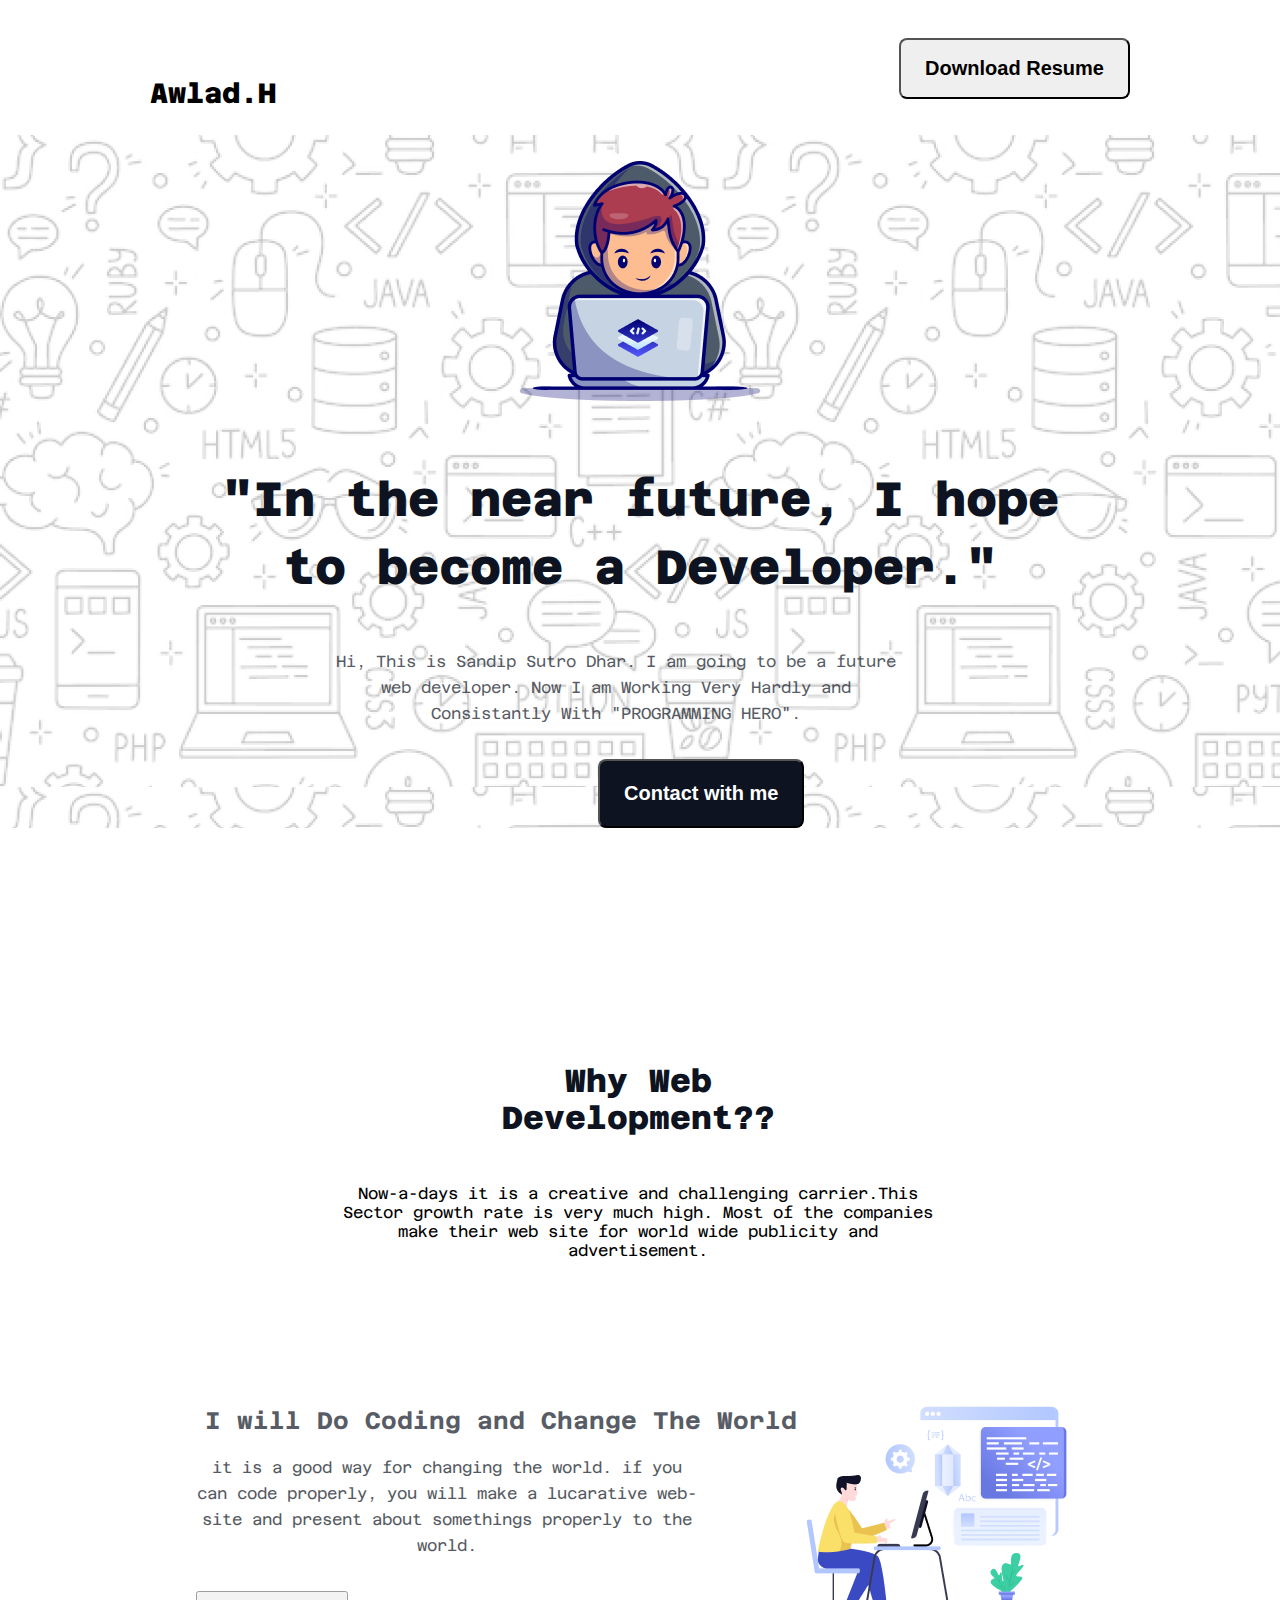
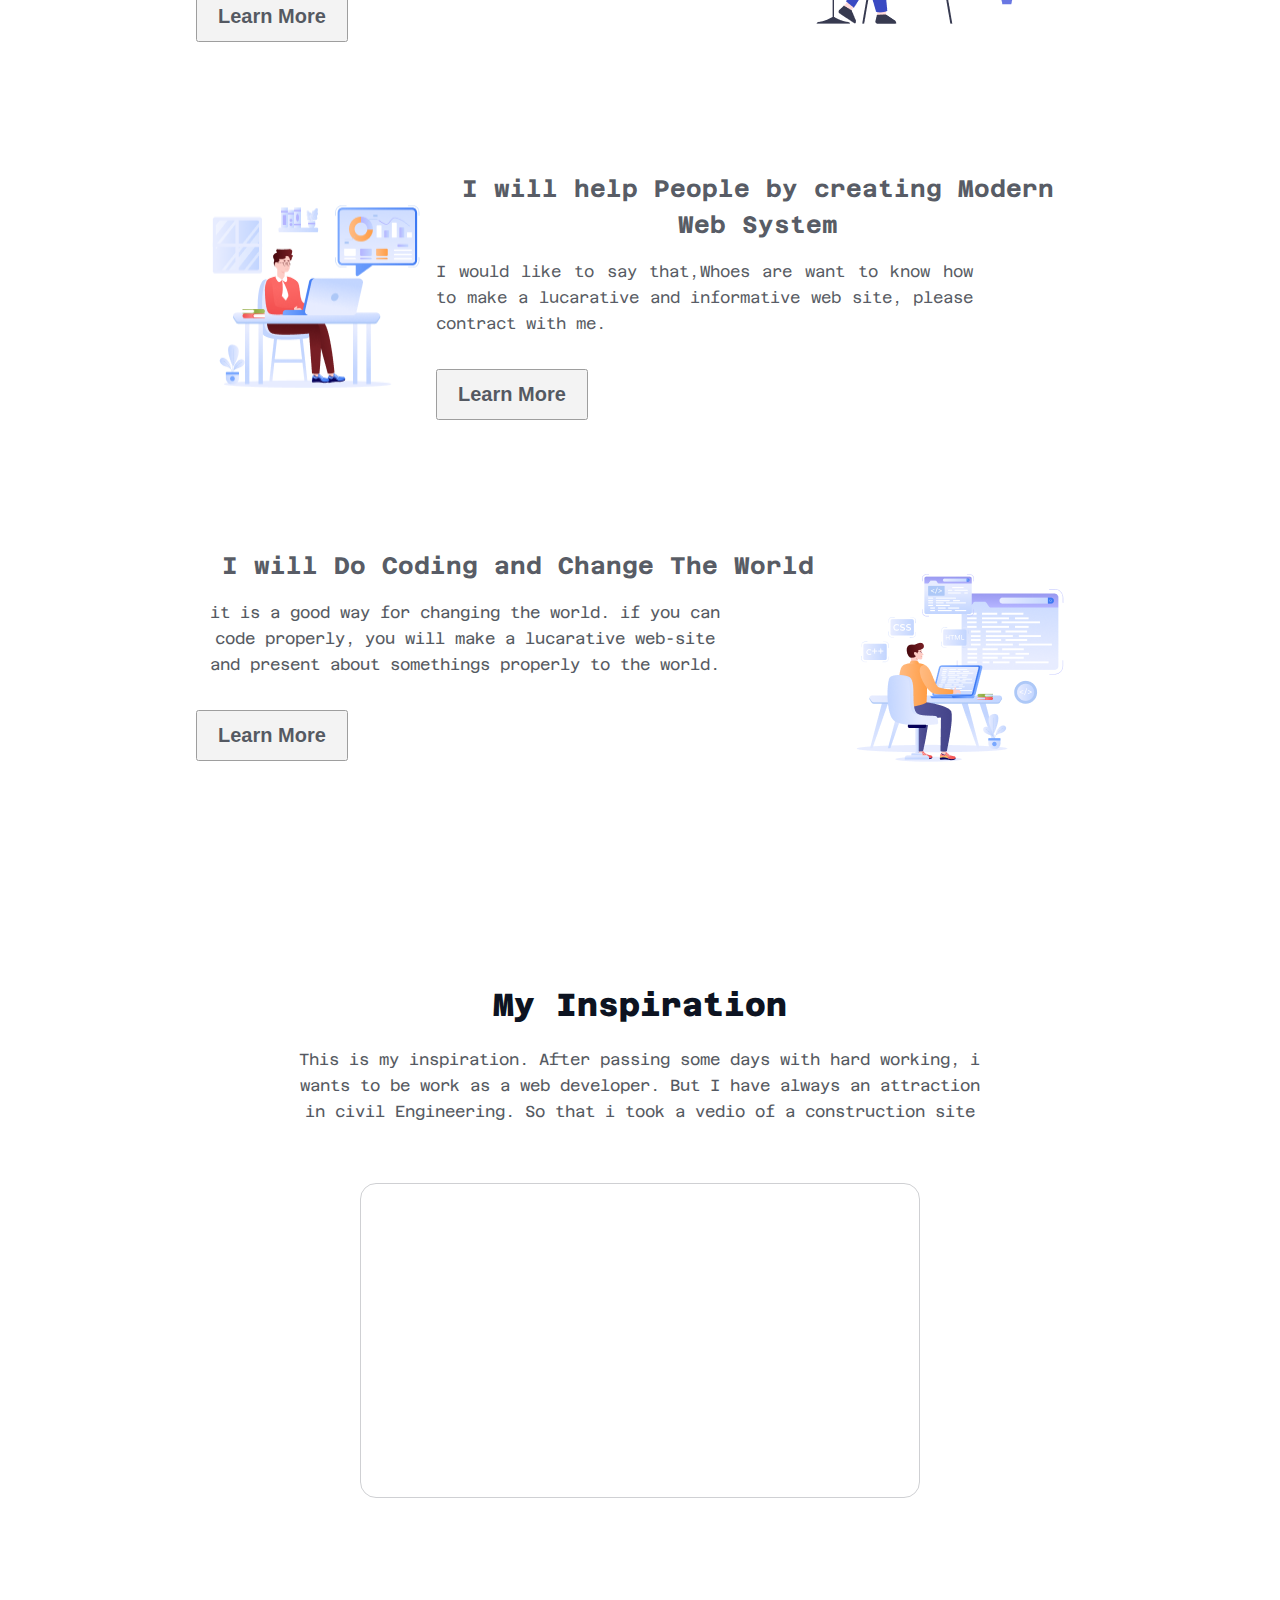
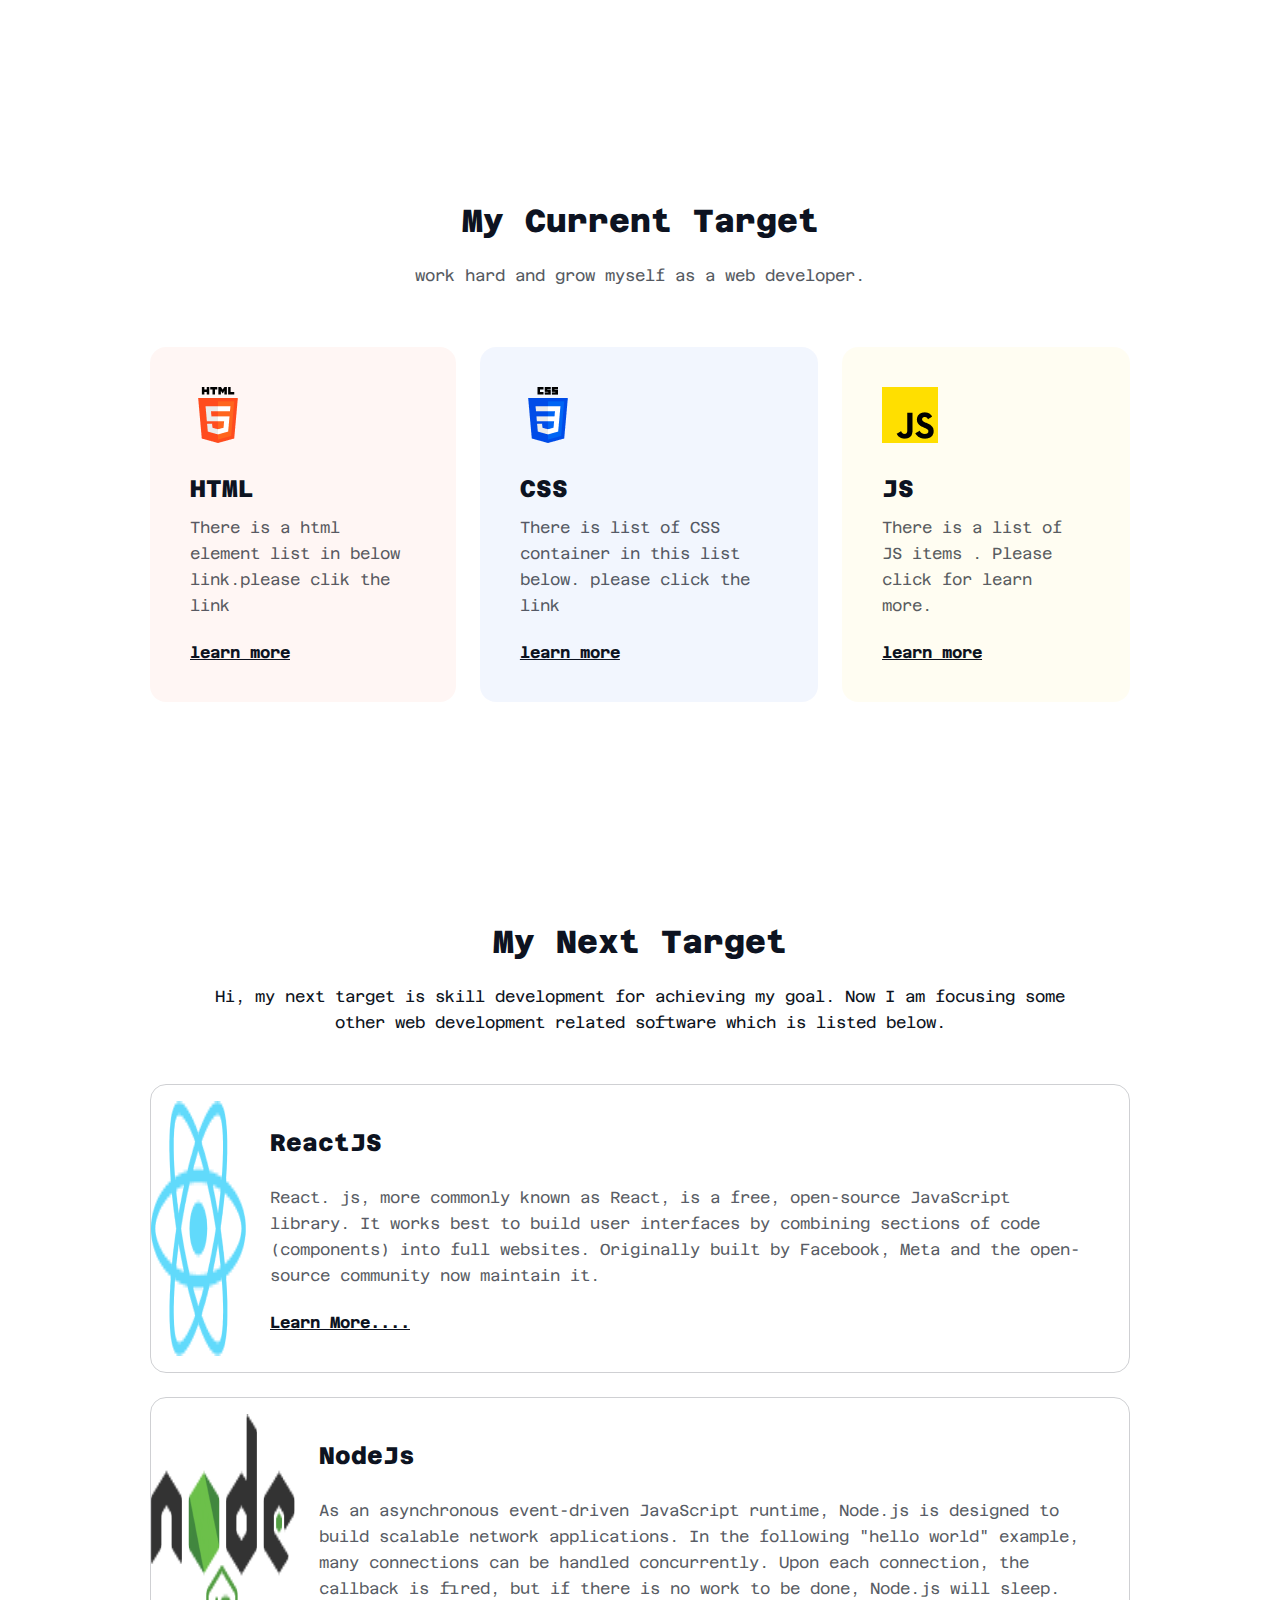
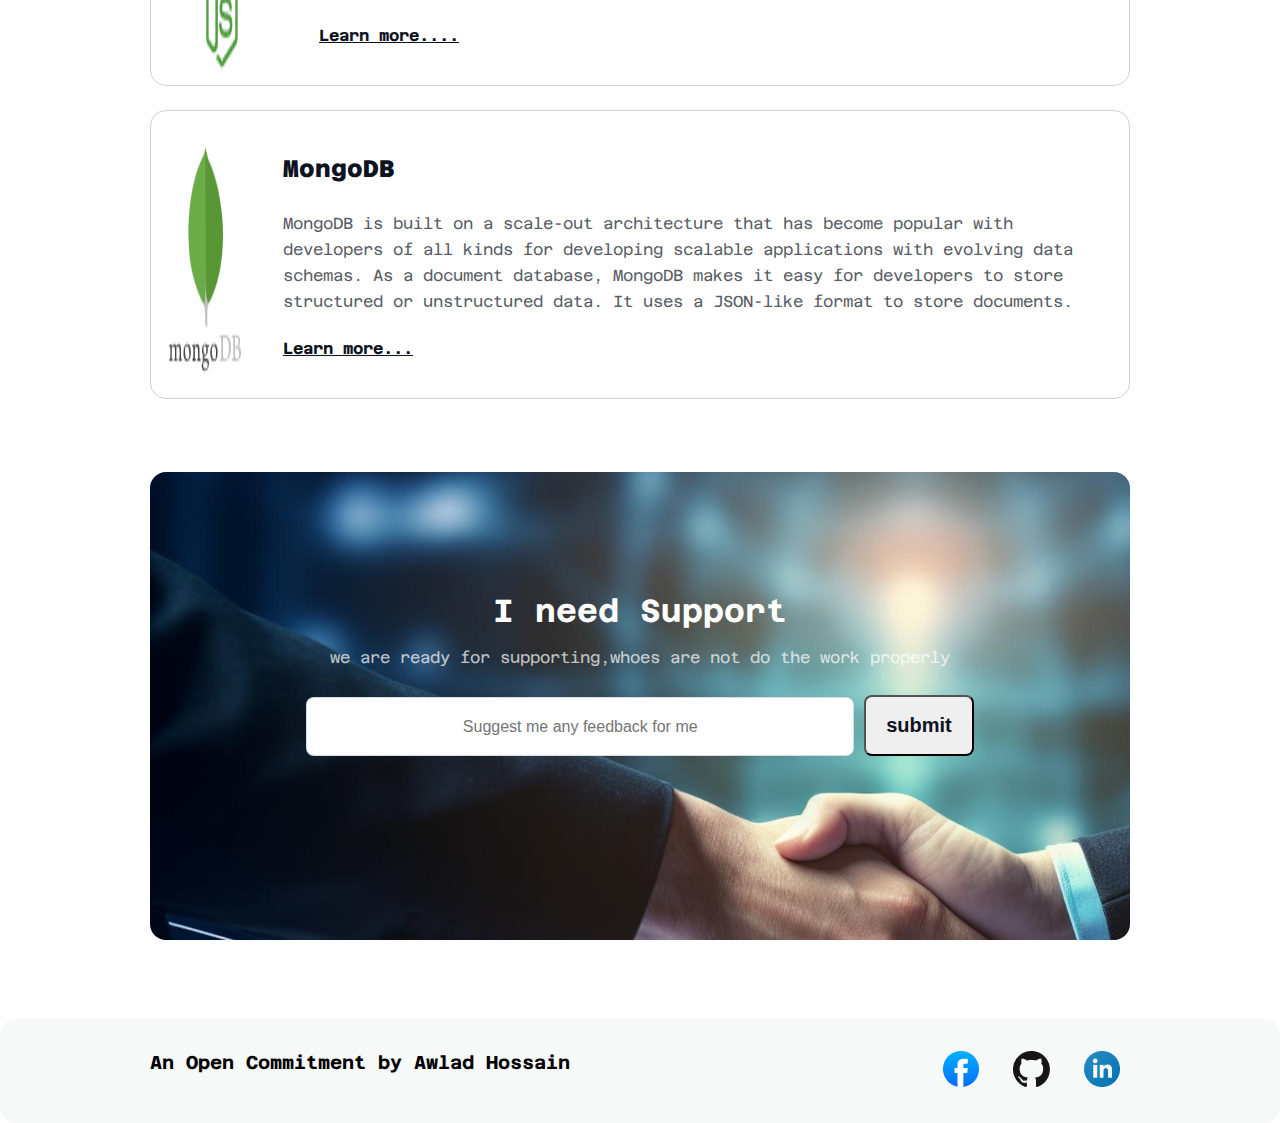
<file: index.html>
<!DOCTYPE html>
<html lang="en">
<head>
    <meta charset="UTF-8">
    <meta name="viewport" content="width=device-width, initial-scale=1.0">
    <title>B10Aa-Challenges-Begins</title>
    <link rel="preconnect" href="https://fonts.googleapis.com">
<link rel="preconnect" href="https://fonts.gstatic.com" crossorigin>
<link href="https://fonts.googleapis.com/css2?family=Azeret+Mono:ital,wght@0,100..900;1,100..900&display=swap" rel="stylesheet">
<link rel="stylesheet" href="style/style.css">
</head>
<body class="azeret-mono-normal">
    <header class="azeret-mono-normal">
        <nav class="nav-style">
            <h4 class=".nav-title">Awlad.H</h4>
            <ul>
                <li><a href=""><button class="btn-modify">Download Resume</button></a></li>
            </ul>
        </nav>
        <div class="baner">
            <div class="img-baner">
                <img src="./assets/Group.png" alt="">
            </div>
            <div class="baner-title ">
                <h1 class="baner-main-title">"In the near future, I hope to become a Developer."</h1>
                <p class="baner-paragraph">Hi, This is Sandip Sutro Dhar. I am going to be a future web developer. Now I am Working Very Hardly and Consistantly With "PROGRAMMING HERO".</p>
                <button class="btn-modify-3"><a href="" class="btn-modify-2">Contact with me</a></button>
            </div>
        </div>

    </header>
<main class="azeret-mono-normal" id="main part">
    <section  id="We" class="web-development">
                <h1 class="wb-t-1-h">Why Web Development??</h1>
                <p class=".wb-t-1-p">Now-a-days it is a creative and challenging carrier.This Sector growth rate is very much high. Most of the companies make their web site for world wide publicity and advertisement.</p>
           
        <div class="wb-container azeret-mono-normal">
            <div class="wb-sub-title-1">
                <div class="rr">
                    <h1 class="wb-t-1h">I will Do Coding and Change The World</h1>
                <p class="wb-t-1p">it is a good way for changing the world. if you can code properly, you will make a lucarative web-site and present about somethings properly to the world.</p>
                
                <button class="wb-t-b1"><a href=""></a>Learn More</button>
                </div>
                <img src="./assets/Layer_1.png" alt="" class="wb-img-1">
            </div>
            <div class="rr-2">
                <img  class="wb-s-t-2-i"src="./assets/Group 3.png" alt="">
              <div class="wb-sub-title-2">
                <h1 class="wb-t-1h">I will help People by creating Modern Web System</h1>
                <p class="wb-t-2p"> I would like to say that,Whoes are want to know how to make a lucarative and informative web site, please contract with me.  </p>
                <button class="wb-t-b1"><a href=""></a>Learn More</button>
              </div>
            </div>

            <div class="wb-sub-title-1">
                <div class="rr">
                    <h1 class="wb-t-1h">I will Do Coding and Change The World</h1>
                <p class="wb-t-1p">it is a good way for changing the world. if you can code properly, you will make a lucarative web-site and present about somethings properly to the world.</p>
                
                <button class="wb-t-b1"><a href=""></a>Learn More</button>
                </div>
                <img src="./assets/Group 4.png" alt="" class="wb-img-1">
            </div>
        </div>
    </section>
    <section id="inspir">
      <div class="my-inspiration"> 
        <div class="my-nspiration-wrtten-part">
            <h2 class="m-i-h">My Inspiration</h2>
            <p class="m-i-p"> This is my inspiration. After passing some days with hard working, i wants to be work as a web developer. But I have always an attraction in civil Engineering. So that i took a vedio of a construction site </p>
        </div>
        <div class="vedio">
        <iframe class="iframe" width="560" height="315"src="https://www.youtube.com/embed/t5cJB6JL0_k?si=dHlkic4xuqRpHJEJ" title="YouTube video player" frameborder="0" allow="accelerometer; autoplay; clipboard-write; encrypted-media; gyroscope; picture-in-picture; web-share" referrerpolicy="strict-origin-when-cross-origin" allowfullscreen></iframe>
    </div>
      </div> 
    </section>
    <section id="m-t-section">
        <div class="my-terget-container">
            <div class="h-p-containe">
                <h2>My Current Target</h2>
                <p> work hard and grow myself as a web developer.</p>
            </div>
            <div class="skill-container">
                <div class="skill-1">
                    <img src="./assets/html.png" alt="">
                    <h3>HTML</h3>
                    <p> There is a html element list in below link.please clik the link</p>
                    <a href="./learnmore- html.html">learn more</a>
                </div>
                <div class="skill-2">
                    <img src="./assets/css.png" alt="">
                    <h3>CSS</h3> 
                    <p>There is list of CSS container in this list below. please click the link</p>
                    <a href="./learnmore-css.html">learn more</a>
                </div>
                <div class="skill-3">
                    <img src="./assets/js.png" alt="">
                    <h3>JS</h3>
                    <p>There is a list of JS items . Please click for learn more.</p>
                    <a href="./learnmore-js.html">learn more</a>
                </div>
            </div>    
        </div>
    </section>
    <section id="my-next-terget">
        <div class="my-next-terget-container">
            <div class="my-next-terget">
                <h2> My Next Target</h2>
                    <p> Hi, my next target is skill development for achieving my goal. Now I am focusing some other web development related software which is listed below. </p>
            </div>
            <div class="my-terget-skills">
                <div class="terget-skill">
                    <img src="./assets/react.png" alt="">
                    <div class="ts">
                        <h2>ReactJS</h2>
                       <p>React. js, more commonly known as React, is a free, open-source JavaScript library. It works best to build user interfaces by combining sections of code (components) into full websites. Originally built by Facebook, Meta and the open-source community now maintain it.</p>
                       <a href="./react-js.html">Learn More....</a>
                    </div>
                </div>
                <div class="terget-skill">
                    <img src="./assets/nodejs.png" alt="">
                    <div class="ts">
                     <h2>NodeJs</h2>
                     <p>As an asynchronous event-driven JavaScript runtime, Node.js is designed to build scalable network applications. In the following "hello world" example, many connections can be handled concurrently. Upon each connection, the callback is fired, but if there is no work to be done, Node.js will sleep.</p>
                     <a href="./node-js.html">Learn more....</a>
                    </div>
                </div>
                <div class="terget-skill">
                    <img src="./assets/mongodb.png" alt="">
                    <div class="ts">
                     <h2>MongoDB</h2>
                     <p>MongoDB is built on a scale-out architecture that has become popular with developers of all kinds for developing scalable applications with evolving data schemas. As a document database, MongoDB makes it easy for developers to store structured or unstructured data. It uses a JSON-like format to store documents.</p>
                     <a href="./mongodb.html">Learn more...</a>
                    </div>
                </div>
            </div>
        </div>
    </section>
    <section id="need-support">
        <div class="total-support">
            <div class="d-t-s">
            <div class="total-support-1">
                <h2>I need Support</h2>
                <p> we are ready for supporting,whoes are not do the work properly</p>
            </div>
            <div class="total-support-2">
                <form class="form-support">
                    <label for="su">
             <input class="me" ID="su" type="text" placeholder="Suggest me any feedback for me">
             <input  class="you"type="submit" value="submit">
            </label>
            </form>
            </div>
            </div>
        </div>
    </section>

</main>
    <footer>
        <div class="last">
            <div class="com">
                <h3>An Open Commitment by Awlad Hossain</h3>
            </div>
            <div class="logo">
                <img src="./assets/facebook.png" alt="">
                <img src="./assets/github.png" alt="">
                <img src="./assets/linkedin-icon 1.png" alt="">
            </div>
        </div>

    </footer>
    
</body>
</html>
</file>
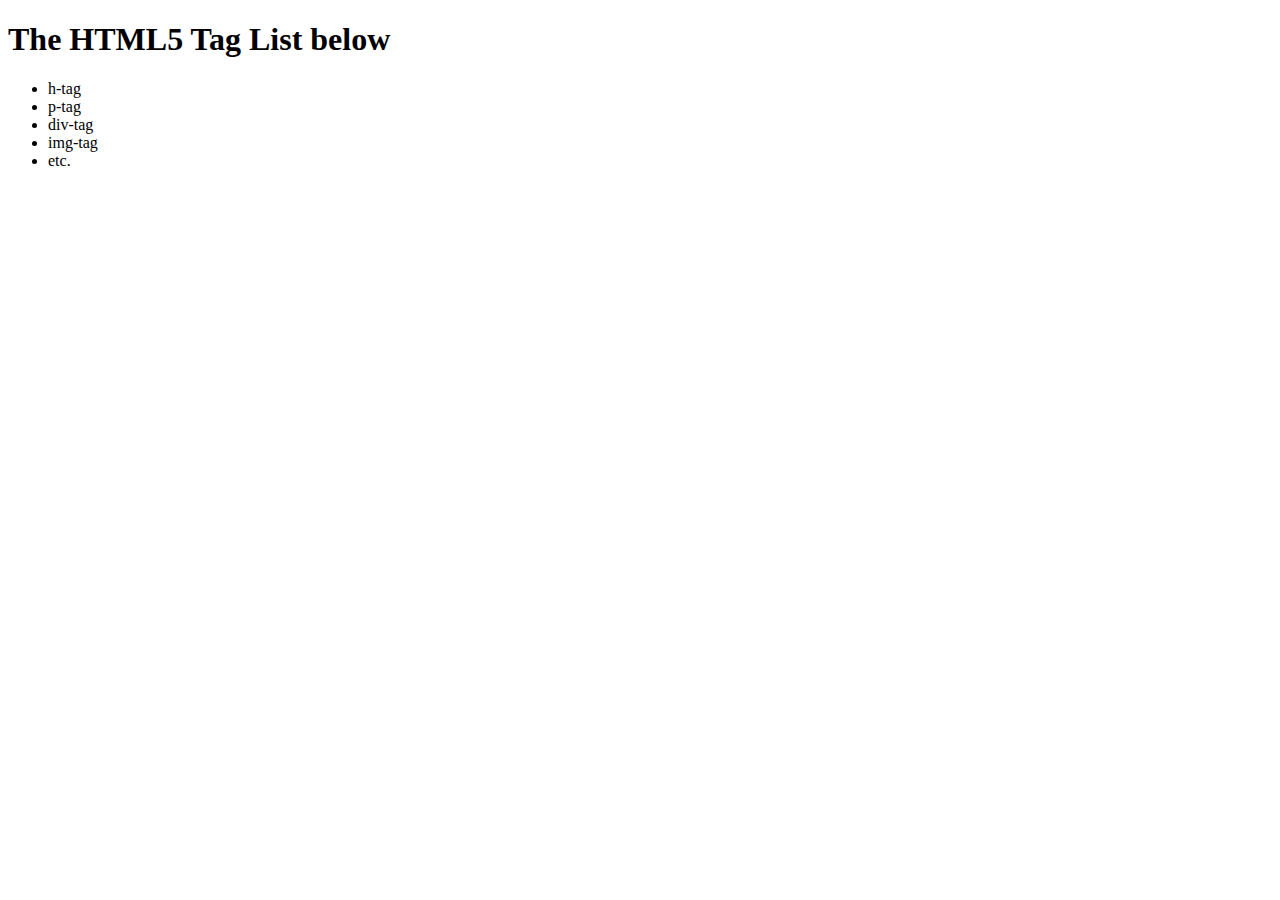
<file: learnmore- html.html>
<!DOCTYPE html>
<html lang="en">
<head>
    <meta charset="UTF-8">
    <meta name="viewport" content="width=device-width, initial-scale=1.0">
    <title>HTML Element List</title>
</head>
<body>
    <div class="html">
        <H1> The HTML5 Tag List below</H1>
        <ul>
            <li>h-tag</h-tag></h1></li>
            <li>p-tag</li>
            <li>div-tag</li>
            <li>img-tag</li> 
            <li>etc.</li>       
        </ul>
    </div>
    
</body>
</html>
</file>
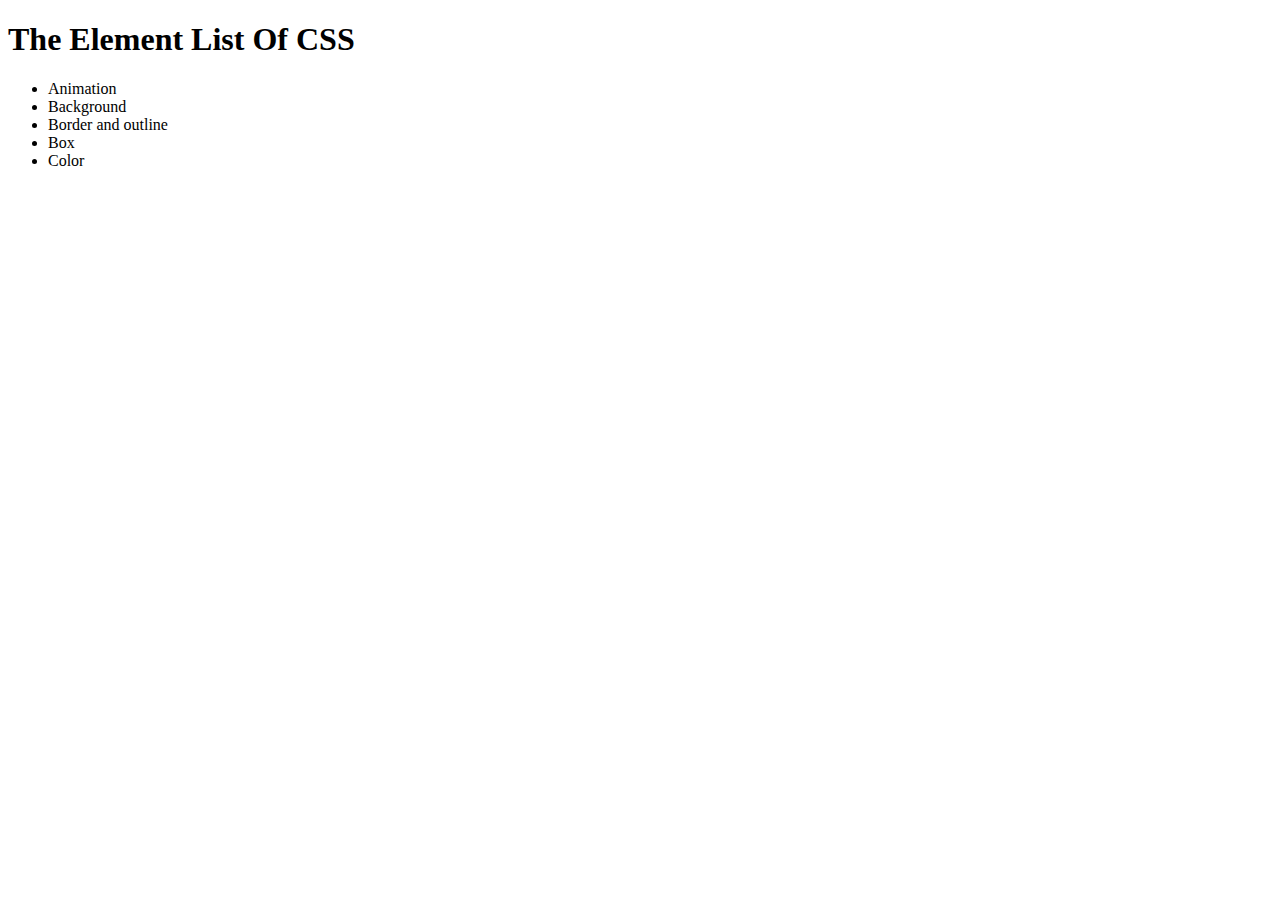
<file: learnmore-css.html>
<!DOCTYPE html>
<html lang="en">
<head>
    <meta charset="UTF-8">
    <meta name="viewport" content="width=device-width, initial-scale=1.0">
    <title>CSS Element List</title>
</head>
<body>
    <div class="css">
        <h1>The Element List Of CSS</h1>
        <ul>
            <li>Animation  </li>
            <li> Background</li>
            <li>Border and outline</li>
            <li>Box </li>
            <li>Color</li>
        </ul>
    </div>
    
</body>
</html>
</file>
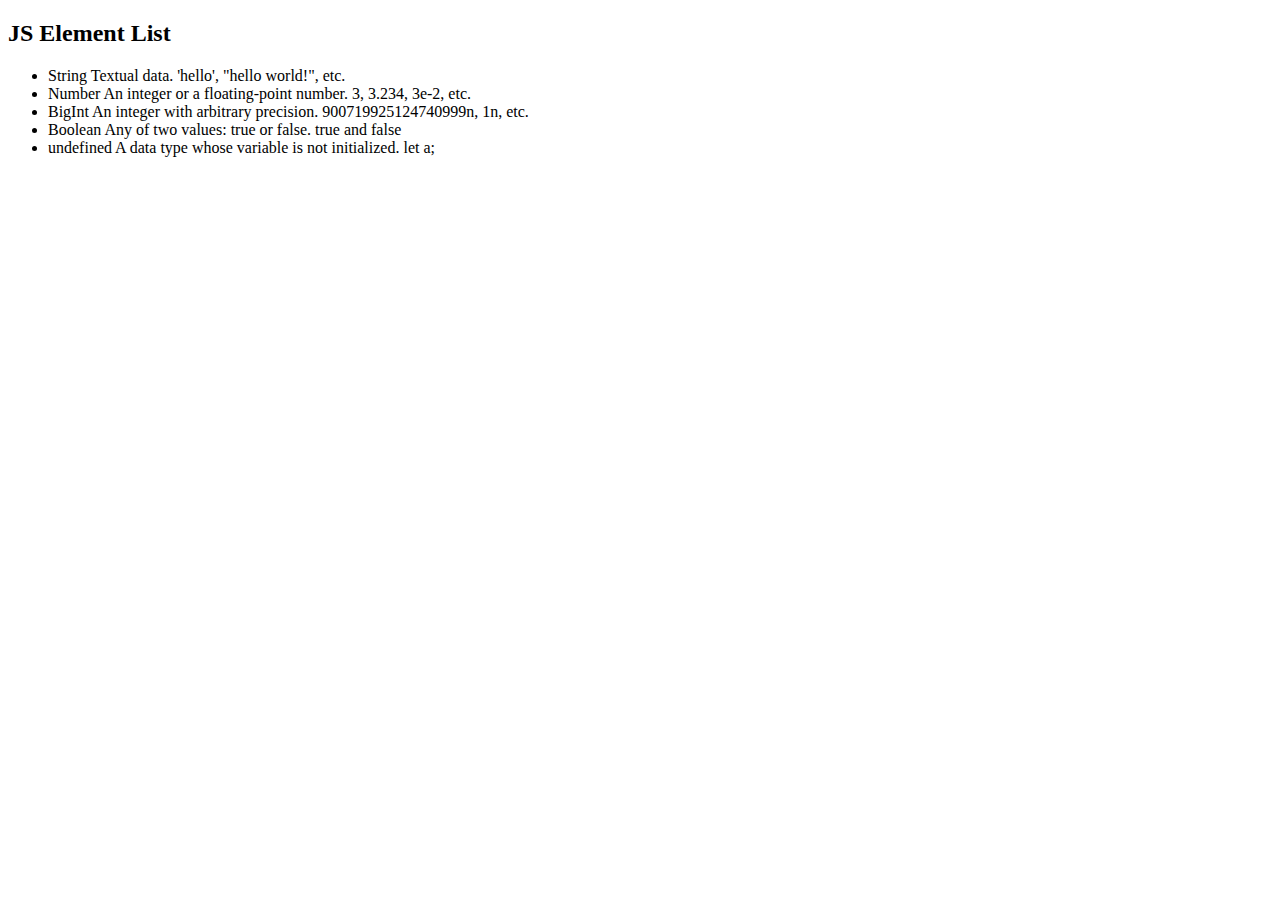
<file: learnmore-js.html>
<!DOCTYPE html>
<html lang="en">
<head>
    <meta charset="UTF-8">
    <meta name="viewport" content="width=device-width, initial-scale=1.0">
    <title>JS Element List</title>
</head>
<body>
    <div class="jss">
        <h2>JS Element List</h2>
        <ul>
            <li>String	Textual data.	'hello', "hello world!", etc.</li>
            <li>Number	An integer or a floating-point number.	3, 3.234, 3e-2, etc.</li>
            <li>BigInt	An integer with arbitrary precision.	900719925124740999n, 1n, etc.</li>
            <li>Boolean	Any of two values: true or false.	true and false</li>
            <li>undefined	A data type whose variable is not initialized.	let a;</li>
        </ul>
    </div>
    
</body>
</html>
</file>
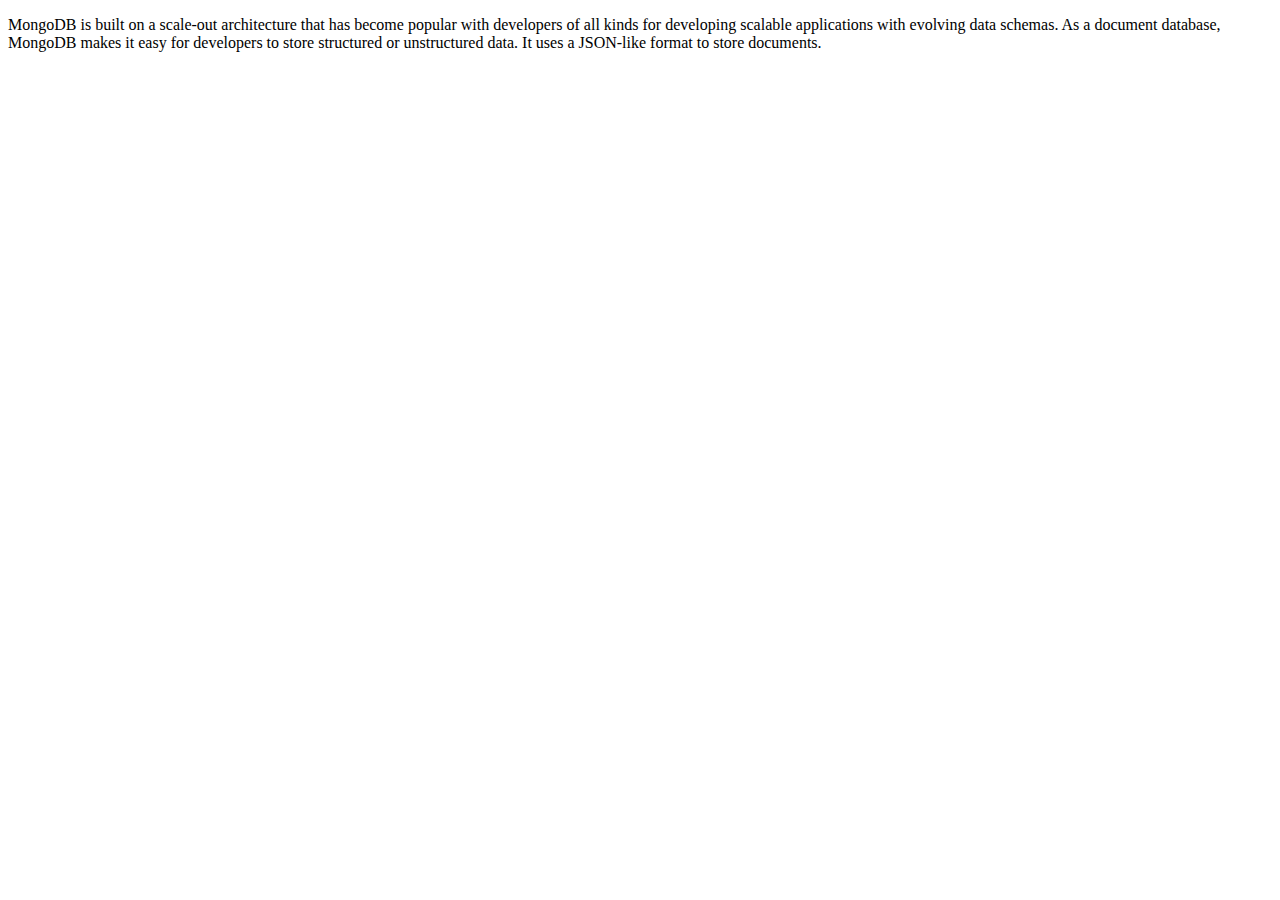
<file: mongodb.html>
<!DOCTYPE html>
<html lang="en">
<head>
    <meta charset="UTF-8">
    <meta name="viewport" content="width=device-width, initial-scale=1.0">
    <title>MongoDB</title>
</head>
<body>
    <div class="mongo">
        <p>MongoDB is built on a scale-out architecture that has become popular with developers of all kinds for developing scalable applications with evolving data schemas. As a document database, MongoDB makes it easy for developers to store structured or unstructured data. It uses a JSON-like format to store documents.</p>
    </div>
    
</body>
</html>
</file>
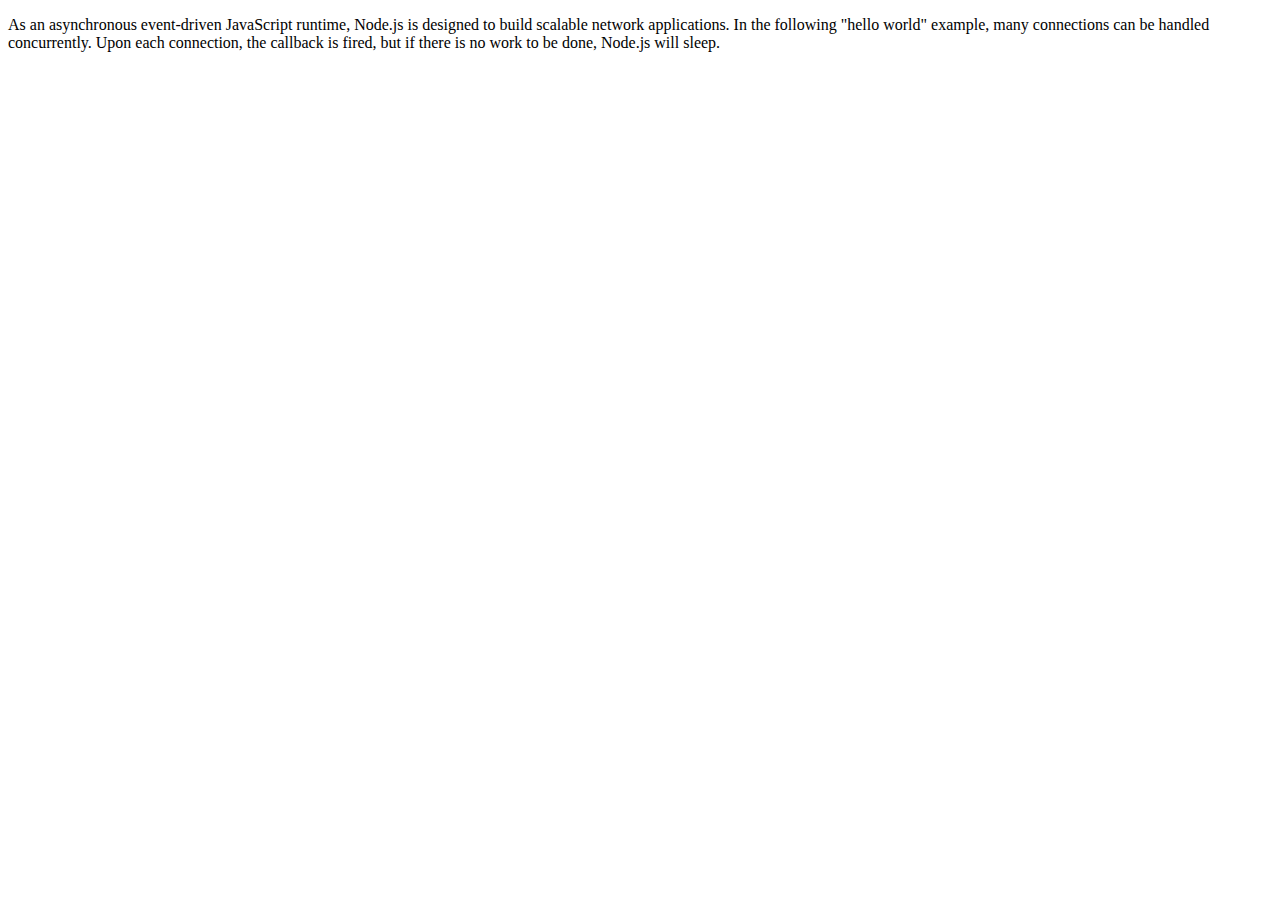
<file: node-js.html>
<!DOCTYPE html>
<html lang="en">
<head>
    <meta charset="UTF-8">
    <meta name="viewport" content="width=device-width, initial-scale=1.0">
    <title>Nodejs</title>
</head>
<body>
    <div class="node">
        <p>As an asynchronous event-driven JavaScript runtime, Node.js is designed to build scalable network applications. In the following "hello world" example, many connections can be handled concurrently. Upon each connection, the callback is fired, but if there is no work to be done, Node.js will sleep.</p>
    </div>
    
</body>
</html>
</file>
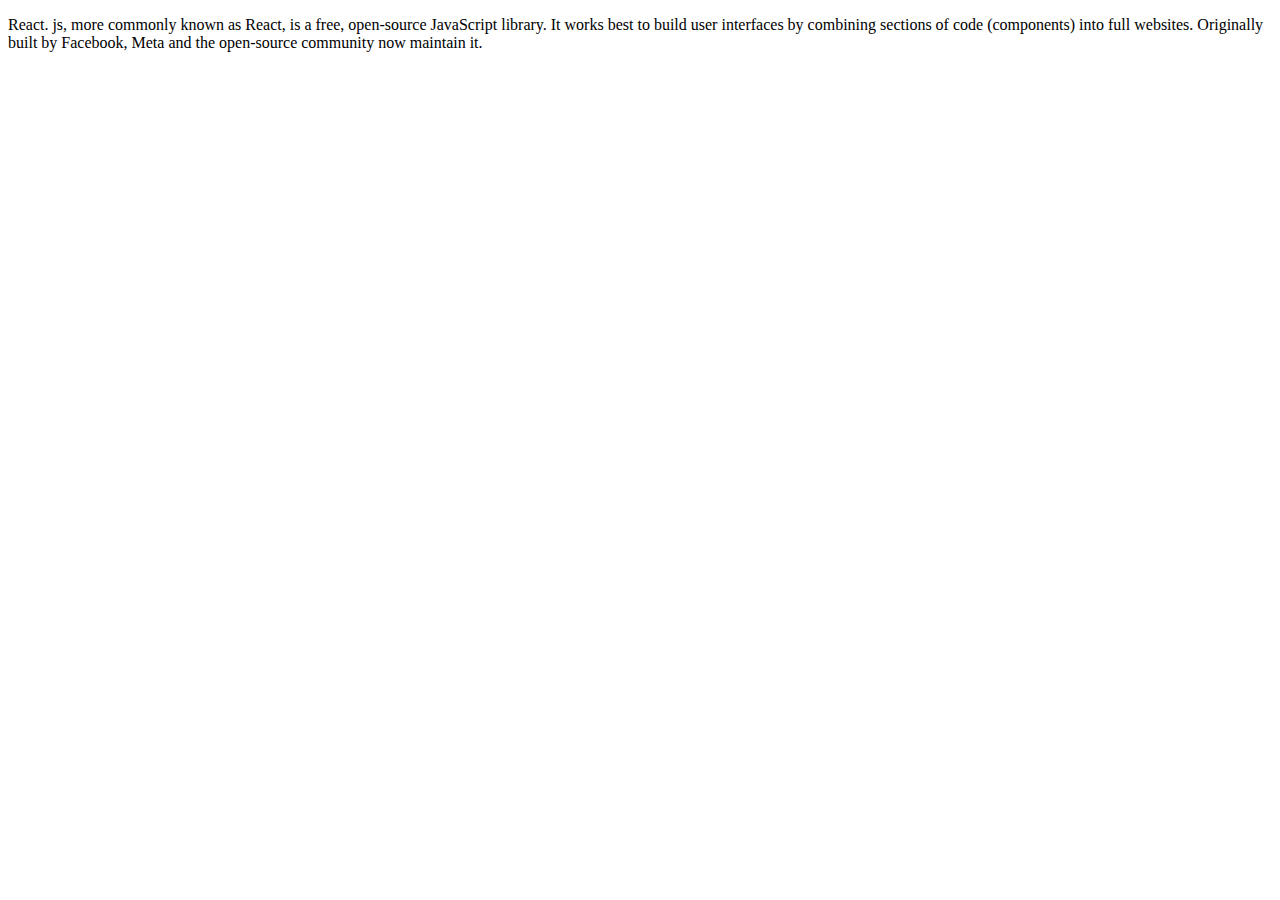
<file: react-js.html>
<!DOCTYPE html>
<html lang="en">
<head>
    <meta charset="UTF-8">
    <meta name="viewport" content="width=device-width, initial-scale=1.0">
    <title>React.js</title>
</head>
<body>
    <div>
        <p>React. js, more commonly known as React, is a free, open-source JavaScript library. It works best to build user interfaces by combining sections of code (components) into full websites. Originally built by Facebook, Meta and the open-source community now maintain it.</p>
    </div>
    
</body>
</html>
</file>
<file: style/style.css>
/* universal class */
*{
  margin: 0px;
  padding: 0px;
}
/* shahead style */

.azeret-mono-normal {
  font-family: "Azeret Mono", monospace;
  font-optical-sizing: auto;
  font-style: normal;
}


/* nav Style */


nav{
  display: flex;
  align-items: center;
  justify-content: space-between;
}

nav li a{
  text-decoration: none;
}

nav ul li{
  list-style: none;
}

.btn-modify{
  padding:17px 24px;
  border-radius: 8px;
  margin-top: 38px;
  margin-right: 150px;
  margin-bottom: 36px;
  font-size: 20px;
  font-weight: 600;
}

nav h4{
  font-size: 28px;
  font-weight:800;
  margin-left: 150px;
  margin-top: 50px;
}


/* baner style */


.img-baner{
  display: flex;
  justify-content: center;
  padding-top: 26px;
  padding-bottom: 32px;
}

.btn-modify-2{ 
  text-decoration: none;
  font-size: 20px;
  font-weight: 600;
  color: #FFFFFF;
  align-items: center;
}

.btn-modify-3{
  padding: 21px 24px 21px 24px;
 border-radius: 8px;
 background-color: #0D1321;
 margin-left: 598px;
 margin-top: 32px;
}

.baner{
  background-image: url(../assets/Hero-bg.png);
   max-width: 1440px;
   min-height: 652px;
   width: 100%;
   background-position: cover;
}

.baner-main-title{
  display: flex;
  justify-content: center;
  margin: 32px 221px 24px 221px;
  font-size: 48px;
  font-weight: 800;
  text-align: center;
  color: rgb(13, 19, 33);
line-height: 68px;
letter-spacing: 0%;

}

.baner-paragraph{
  display:flex;
  justify-content: center;
  text-align: center;
  margin-left: 294px;
  margin-right: 294px;
  font-size:16px;
  font-weight: 400;
  padding: 24px 73px 0px 24px;
  color: rgb(13, 19, 33,0.7);
font-size: 16px;
line-height: 26px;

}


/* web-development style */



.web-development>h1{
display: flex;
justify-content: center;
margin-top: 154px;
margin-left: 292px;
margin-right: 296px;
font-size: 32px;
font-weight: 800;
padding: 80px 144px 24px 144px;
color: rgb(13, 19, 33);
line-height: 37px;
letter-spacing: 0%;
text-align: center;
}

.web-development>p{
display: flex;
justify-content: center;
text-align: center;
align-items: center;
font-weight: 400;
font-size: 16px;
margin-bottom: 48px;
margin-left: 292px;
margin-right: 296px;
padding: 24px 48px 47px 48px;
color: #0D1321 70%;
}

.wb-sub-title-1{
display: flex;
justify-content:space-between;
margin-left: 148px;
margin-right: 152px;
padding: 48px;
border-left: 103px;
border-right: 103px;
}

.wb-t-1h{
font-size: 24px;
margin-bottom: 16px;
color: rgba(13, 19, 33, 0.7);
font-weight: 700;
line-height: 36px;
letter-spacing: 0%;
text-align: center;
}

.wb-t-1p{
font-size: 16px;
font-weight: 400;
opacity: 0.7;
margin-right: 107px;
color: rgb(13, 19, 33);
line-height: 26px;
letter-spacing: 0%;
text-align: center;
}

.wb-t-b1{
margin-top: 32px;
Font-weight:600;
Font-size:20px;
Padding: 12px 20px 12px 20px;
color: rgb(13, 19, 33);
opacity:.7;
line-height: 23px;
letter-spacing: 0%;
text-align: center;
}

.rr-2{
display: flex;
 justify-content:space-between; 
margin-left:148px;
margin-right: 152px;
margin-top: 32px;
margin-bottom: 32px;
padding: 48px;
border-left: 97px;
border-right: 97px;

}



.wb-t-2p{ 
font-size: 16px;
font-weight: 400;
text-align: justify;
margin-right: 107px;
color: rgb(13, 19, 33,0.7);
line-height: 26px;
letter-spacing: 0%;  


}

  /* <section id="inspir"> */
  

  .my-inspiration{
  display: flex;
  flex-direction: column;
  align-items: center;
  margin: 150px 151px 150px 150px;
  }

  .my-nspiration-wrtten-part{
  padding-left: 144px;
  padding-right: 144px;
  }

  .m-i-h{
  text-align: center;
  padding-bottom:24px ;
  color: rgb(13, 19, 33);
  font-size: 32px;
  font-weight: 800;
  line-height: 37px;
  letter-spacing: 0%;
  }

  .m-i-p{
  text-align: center;
  padding-bottom: 48px;
  color: rgb(13, 19, 33);
  font-size: 16px;
  font-weight: 400;
  line-height: 26px;
  letter-spacing: 0%;
  opacity: 0.7;
  }

  .iframe{
  margin-top: 10px;
  margin-bottom: 150px;
  box-sizing: border-box;
  border: 1px solid rgba(13, 19, 33, 0.2);
  border-radius: 16px;
  padding: 32px;
  margin-left: 150px;
  margin-right: 150px;
  }

    
  /* <section id="m-t-section"> */


   .my-terget-container{
    display: flex;
    flex-direction: column;
   }

   .h-p-containe{
    text-align: center;
    padding-left: 47px;
    padding-right: 47px;
    border-left: 104px;
    border: 104px;
    margin-bottom: 10px;
   }

   .h-p-containe>h2{
    padding-bottom: 24px;
    font-size: 32px;
    font-weight: 800;
    color:#0D1321;


   }
   .h-p-containe>p{
    color: rgb(13, 19, 33);
font-size: 16px;
font-weight: 400;
line-height: 26px;
letter-spacing: 0%;
text-align: center;
opacity: 0.7;


   }

   .skill-container{
    display: flex;
    flex-direction: row;
    justify-content: space-between;
    margin-top: 48px;
    margin-left: 150px;
    margin-right: 150px;
    margin-bottom: 110px;
   }

   .skill-1{
    background-color: rgba(255, 76, 30, 0.05);
    padding: 40px;
    margin-right:24px;
    border-radius: 16px;
   }

   .skill-2{
    background-color: rgba(0, 76, 232, 0.05);
    padding: 40px;
    margin-right: 24px;
    border-radius: 16px;
   }

   .skill-3{
    background-color: rgba(255, 223, 0, 0.05);
    padding: 40px;
    border-radius: 16px;
   }

    .skill-1>img{
      margin-bottom: 24px;
    }

    .skill-1>h3{
      margin-bottom: 8px;
      color: rgb(13, 19, 33);

font-size: 24px;
font-weight: 800;
line-height: 36px;
letter-spacing: 0%;
text-align: left;
    }

   .skill-1>p{
    margin-bottom: 24px;

    color: rgb(13, 19, 33,0.7);

font-size: 16px;
font-weight: 400;
line-height: 26px;
letter-spacing: 0%;
text-align: left;
   }

   .skill-1>a{
    margin-bottom: 40px;
    color: rgb(13, 19, 33);

font-size: 16px;
font-weight: 700;
line-height: 19px;
letter-spacing: 0%;
text-align: left;
text-decoration-line: underline;
   }
  
   .skill-2>img{
    margin-bottom: 24px;
  }

  .skill-2>h3{
    margin-bottom: 8px;
    color: rgb(13, 19, 33);

font-size: 24px;
font-weight: 800;
line-height: 36px;
letter-spacing: 0%;
text-align: left;
  }

  .skill-2>p{
  margin-bottom: 24px;
  color: rgb(13, 19, 33,0.7);

font-size: 16px;
font-weight: 400;
line-height: 26px;
letter-spacing: 0%;
text-align: left;
 }

 .skill-2>a{
  margin-bottom: 40px;
  color: rgb(13, 19, 33);

font-size: 16px;
font-weight: 700;
line-height: 19px;
letter-spacing: 0%;
text-align: left;
text-decoration-line: underline;
 }

 .skill-3>img{
  margin-bottom: 24px;
}

.skill-3>h3{
  margin-bottom: 8px;
  color: rgb(13, 19, 33);

font-size: 24px;
font-weight: 800;
line-height: 36px;
letter-spacing: 0%;
text-align: left;
}

.skill-3>p{
margin-bottom: 24px;
Color: rgb(13, 19, 33,.7);

font-size: 16px;
font-weight: 400;
line-height: 26px;
letter-spacing: 0%;
text-align: left;
}

.skill-3>a{
margin-bottom: 40px;
color: rgb(13, 19, 33);

font-size: 16px;
font-weight: 700;
line-height: 19px;
letter-spacing: 0%;
text-align: left;
text-decoration-line: underline;
}


/* <section id="my-next-terget"> */


.my-next-terget-container{
  display: flex;
  flex-direction: column;
}

.my-next-terget{
  text-align: center;
  margin-top: 111px;
  padding-left: 47px;
  padding-right: 47px;
  border-left:97px ;
  border-right:97px ;
  margin-bottom: 48px;
  margin-left: 150px;
  margin-right: 150px;
}

.my-next-terget>h2{
  margin-bottom: 24px;

  color: rgb(13, 19, 33);

font-size: 32px;
font-weight: 800;
line-height: 37px;
letter-spacing: 0%;
text-align: center;
}
.my-next-terget>p{

color: rgb(13, 19, 33);
font-size: 16px;
font-weight: 400;
line-height: 26px;
letter-spacing: 0%;
text-align: center;
}

.terget-skill{
  display: flex;
  justify-content: space-between;
  margin-left:150px ;
  margin-right: 150px;
 margin-bottom: 24px ;
 box-sizing: border-box;
border: 1px solid rgb(13, 19, 33,0.2);
border-radius: 16px;
}

.ts{
  margin-right:40px;
  margin-top: 40px;
  margin-bottom:40px ;
}

.ts>h2{
  margin-bottom:24px ;
  color: rgb(13, 19, 33);
font-family: Azeret Mono;
font-size: 24px;
font-weight: 800;
line-height: 36px;
letter-spacing: 0%;

}

.terget-skill>img{
  padding: 16px 24px 16px 0;
}

.ts>p{
  margin-bottom: 24px;
  
  color: rgb(13, 19, 33,0.7);
font-family: Azeret Mono;
font-size: 16px;
font-weight: 400;
line-height: 26px;
letter-spacing: 0%;
text-align: left;
}

.ts>a{
  margin-bottom: 40;

  color: rgb(13, 19, 33);

font-size: 16px;
font-weight: 700;
line-height: 19px;
letter-spacing: 0%;
text-align: left;
text-decoration-line: underline;
}


/* section id="need-support" */


.total-support-1{
  text-align
  : center;
}

.total-support-2{
  text-align: center;
}

.total-support{
  margin-right: 150px;
  margin-bottom:79px;
  margin-left: 150px;
  margin-top: 49px;
  background-image:url("../assets/handshake.jpg");
  max-width: 1140px;
  height: 340px;
  padding: 64px 48px 64px 48px;
  align-content: center;
  border-radius: 16px;
  background: rgba(0, 0, 0, 0.2),rgba(0, 0, 0, 0.2),rgba(0, 0, 0, 0.2),url(Email);
}

.d-t-s{
  margin-right: 64px;
  margin-bottom: 48px;
  margin-left: 64px;
  margin-top: 48px;
}

.total-support-1>h2{
  margin-bottom: 16px;

  color: rgb(255, 255, 255);

font-size: 32px;
font-weight: 700;
line-height: 36px;
letter-spacing: 0%;
text-align: center;
}

.total-support-1>p{
  margin-bottom: 24px;
  margin-left: 62px;
  margin-right: 62px;
  color: rgb(255, 255, 255);

font-size: 16px;
font-weight: 400;
line-height: 26px;
letter-spacing: 0%;
text-align: center;
opacity: 0.7;
}

 .me{
  padding: 19px 20px 19px 20px;
  margin-bottom: 64px;
  box-sizing: border-box;
border: 1px solid rgba(13, 19, 33, 0.15);
border-radius: 8px;
background: rgb(255, 255, 255);
  align-items: center;
  color: rgba(13, 19, 33, 0.4);
font-size: 16px;
font-weight: 400;
line-height: 19px;
letter-spacing: 0%;
text-align: center;
width: 548px;


}

.you{
  color: rgb(13, 19, 33);
font-size: 20px;
font-weight: 600;
line-height: 23px;
letter-spacing: 0%;
text-align: center;
padding:17px 20px 17px 20px;
color: rgb(13, 19, 33);
border-radius: 8px;
font-size: 20px;
font-weight: 600;
line-height: 23px;
letter-spacing: 0%;
text-align: center; 
}


/* Footer */


.last{
  display: flex;
  justify-content: space-between;
  padding: 32px 150px 32px 150px;
  border-radius: 16px;
background: rgba(13, 19, 33, 0.03);
}

.logo{
  justify-content: space-between;
  margin: 0px 10px; 
}

.logo>img{
  padding-left: 24px;
}

.logo >h3{
  padding-top: 6.5px;
  padding-bottom: 5.5px;
  color: rgb(13, 19, 33);
font-size: 20px;
font-weight: 600;
line-height: 23px;
letter-spacing: 0%;
text-align: center;
}

/* CSS End */
</file>
